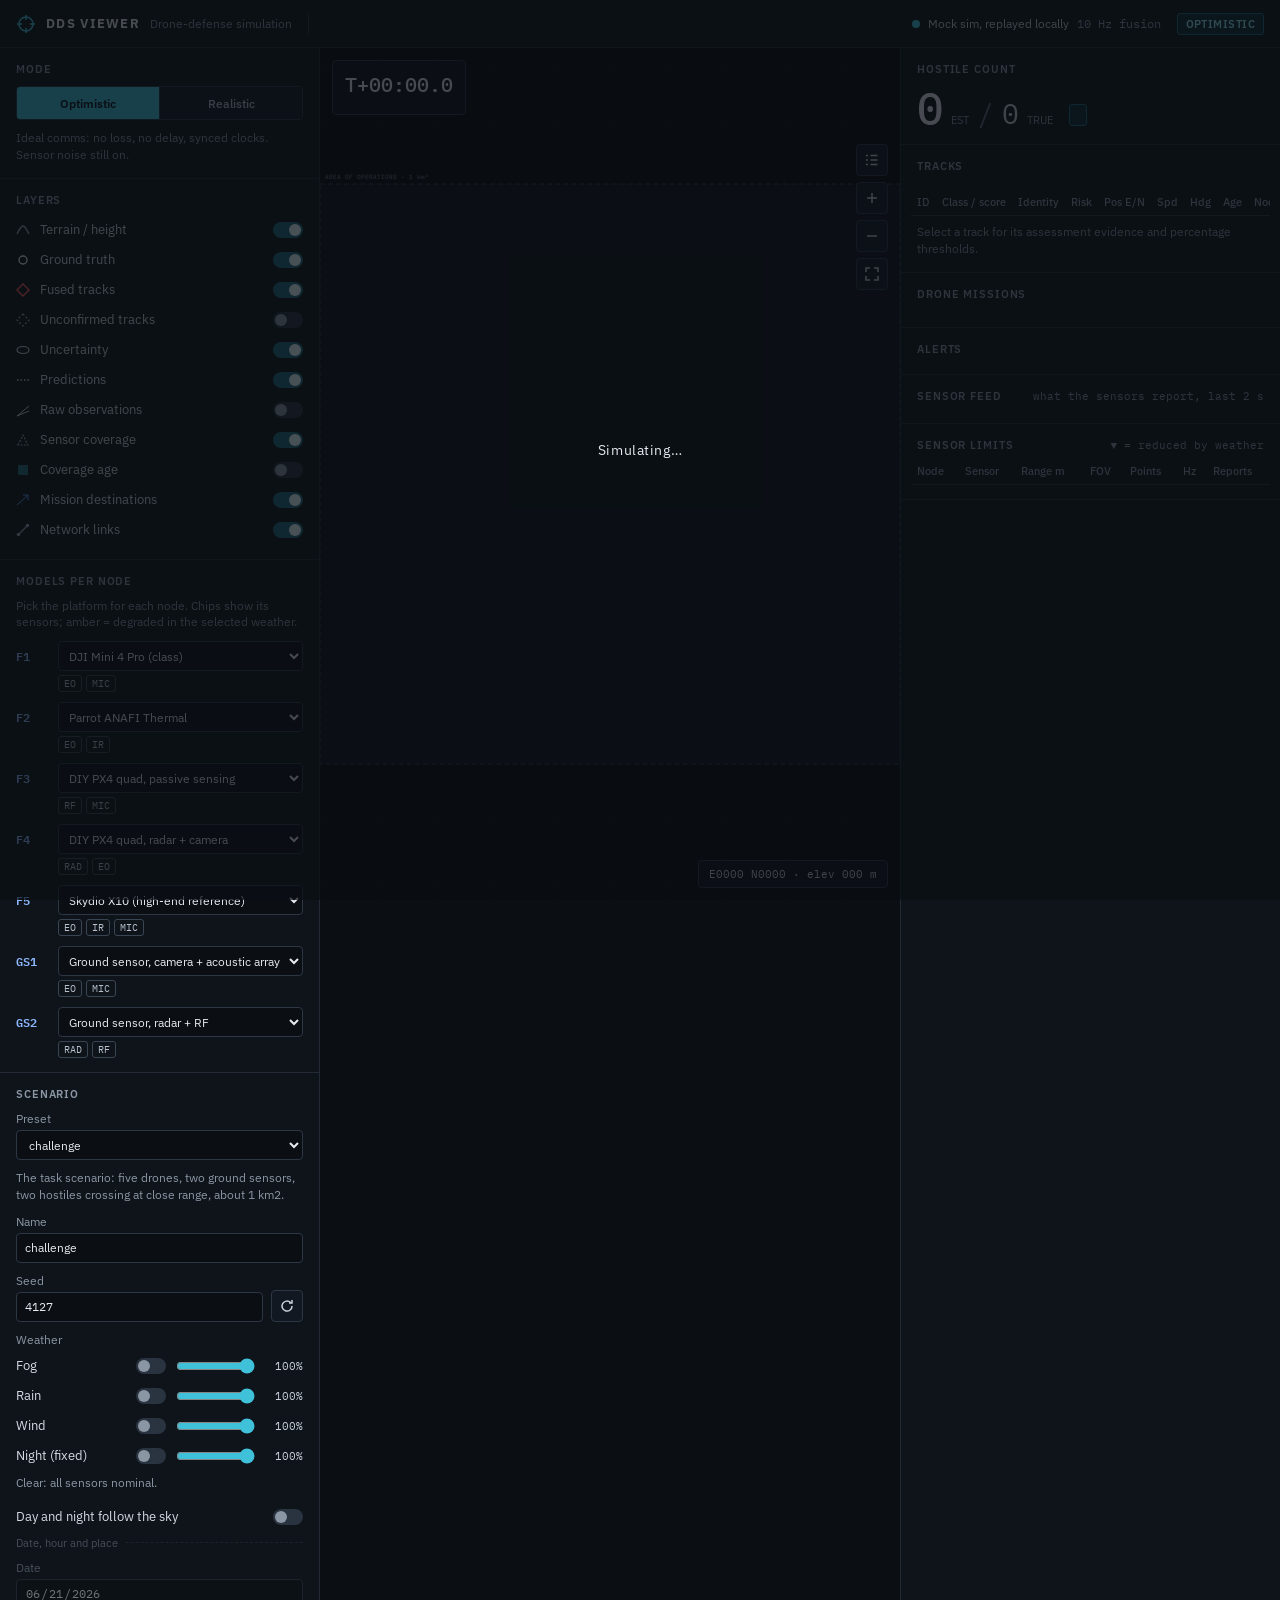
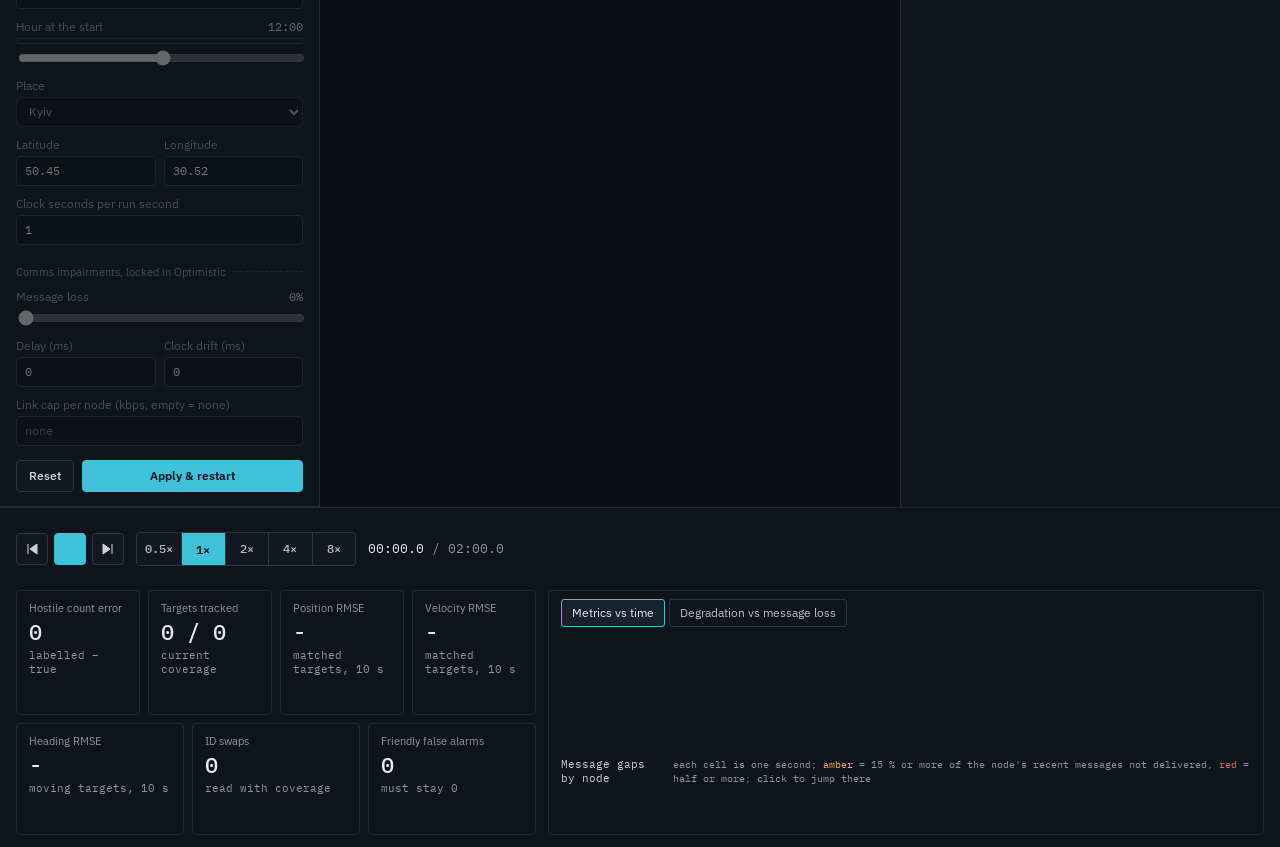
<file: ui/viewer/index.html>
<!doctype html>
<html lang="en">
<head>
<meta charset="utf-8">
<meta name="viewport" content="width=device-width, initial-scale=1">
<title>DDS Viewer - drone-defense simulation</title>
<link rel="preconnect" href="https://fonts.googleapis.com">
<link rel="stylesheet" href="https://fonts.googleapis.com/css2?family=IBM+Plex+Mono:wght@400;500;600&family=IBM+Plex+Sans:wght@400;500;600;700&display=swap">
<link rel="stylesheet" href="styles.css">
</head>
<body>
<div class="app">

<header class="top">
  <div class="brand">
    <svg width="20" height="20" viewBox="0 0 20 20" aria-hidden="true"><circle cx="10" cy="10" r="7" fill="none" stroke="#3FC1D9" stroke-width="1.5"/><path d="M10 1v5M10 14v5M1 10h5M14 10h5" stroke="#3FC1D9" stroke-width="1.5"/></svg>
    <b>DDS VIEWER</b><span>Drone-defense simulation</span>
  </div>
  <div class="vsep"></div>
  <span class="mono" id="runTitle" style="font-size:12px;color:#C9D1DB"></span>
  <div class="grow"></div>
  <span class="status"><i></i>Mock sim, replayed locally <span class="mono" style="color:#8B96A5">10 Hz fusion</span></span>
  <span class="chip cyan" id="modeChip">OPTIMISTIC</span>
</header>

<div class="body">

<aside class="left" aria-label="Layers and scenario">
  <div class="sec">
    <p class="h">Mode</p>
    <div class="seg" role="radiogroup" aria-label="Simulation mode" id="modeSeg">
      <button role="radio" data-v="optimistic" aria-checked="true" class="on">Optimistic</button>
      <button role="radio" data-v="realistic" aria-checked="false">Realistic</button>
    </div>
    <p class="note" id="modeNote"></p>
  </div>

  <div class="sec" style="gap:2px">
    <p class="h" style="margin-bottom:6px">Layers</p>
    <div id="layers"></div>
  </div>

  <div class="sec">
    <p class="h">Models per node</p>
    <p class="note">Pick the platform for each node. Chips show its sensors; amber = degraded in the selected weather.</p>
    <div id="loadout" style="display:flex;flex-direction:column;gap:10px"></div>
  </div>

  <div class="sec">
    <p class="h">Scenario</p>
    <label class="fld">Preset<select class="inp" id="preset" aria-label="Scenario preset"></select></label>
    <p class="note" id="presetNote"></p>
    <label class="fld">Name<input class="inp" id="name" type="text" value="Crossing pair"></label>
    <div class="row" style="align-items:flex-end">
      <label class="fld" style="flex:1 1 auto">Seed<input class="inp mono" id="seed" type="number" min="1" max="99999" value="4127"></label>
      <button class="ibtn" id="newSeed" aria-label="New random seed"><svg width="16" height="16" viewBox="0 0 16 16" aria-hidden="true"><path d="M13 8a5 5 0 1 1-1.5-3.5M13 2v3h-3" fill="none" stroke="currentColor" stroke-width="1.5"/></svg></button>
    </div>
    <div class="fld">Weather
      <div id="wxList"></div>
      <span id="wxNote" style="line-height:1.4"></span>
    </div>
    <div class="fld" id="skyBox"></div>
    <fieldset class="comms" id="comms" disabled>
      <legend id="commsLegend">Comms impairments, locked in Optimistic</legend>
      <label class="fld"><span style="display:flex;justify-content:space-between">Message loss <span class="mono" style="color:#C9D1DB" id="lossVal">0%</span></span><input type="range" id="loss" min="0" max="100" value="0" style="width:100%;accent-color:#3FC1D9"></label>
      <div class="row">
        <label class="fld" style="flex:1 1 0">Delay (ms)<input class="inp mono" id="delay" type="number" min="0" max="3000" step="50" value="0"></label>
        <label class="fld" style="flex:1 1 0">Clock drift (ms)<input class="inp mono" id="drift" type="number" min="0" max="2000" step="50" value="0"></label>
      </div>
      <label class="fld">Link cap per node (kbps, empty = none)<input class="inp mono" id="cap" type="number" min="1" step="1" placeholder="none"></label>
    </fieldset>
    <div class="row" style="padding-top:4px">
      <button class="btn" id="reset">Reset</button>
      <button class="btn pri" id="apply" style="flex:1 1 auto">Apply &amp; restart</button>
    </div>
  </div>
</aside>

<main class="map" aria-label="Map">
  <svg id="map" viewBox="0 0 1000 1000" preserveAspectRatio="xMidYMid meet" role="img" aria-label="Top-down map of the 1 km village area with friendly drones, ground sensors and fused tracks">
    <defs>
      <marker id="m-r" viewBox="0 0 10 10" refX="8" refY="5" markerWidth="6" markerHeight="6" orient="auto"><path d="M0 0L10 5L0 10z" fill="#FF5A5F"/></marker>
      <marker id="m-b" viewBox="0 0 10 10" refX="8" refY="5" markerWidth="6" markerHeight="6" orient="auto"><path d="M0 0L10 5L0 10z" fill="#5B9BFF"/></marker>
      <marker id="m-a" viewBox="0 0 10 10" refX="8" refY="5" markerWidth="6" markerHeight="6" orient="auto"><path d="M0 0L10 5L0 10z" fill="#F5B13D"/></marker>
      <marker id="m-p" viewBox="0 0 10 10" refX="8" refY="5" markerWidth="6" markerHeight="6" orient="auto"><path d="M0 0L10 5L0 10z" fill="#5FD0C0"/></marker>
      <marker id="m-n" viewBox="0 0 10 10" refX="8" refY="5" markerWidth="6" markerHeight="6" orient="auto"><path d="M0 0L10 5L0 10z" fill="#A9B3BF"/></marker>
      <pattern id="grid" width="100" height="100" patternUnits="userSpaceOnUse"><path d="M100 0H0V100" fill="none" stroke="#FFFFFF" stroke-opacity="0.04"/></pattern>
      <clipPath id="clip"><rect width="1000" height="1000"/></clipPath>
    </defs>
    <rect x="-4000" y="-4000" width="9000" height="9000" fill="#080B0F"/>
    <rect x="-4000" y="-4000" width="9000" height="9000" fill="url(#grid)"/>
    <rect width="1000" height="1000" fill="#0D1318"/>
    <g id="terrain" clip-path="url(#clip)"></g>
    <g id="coverageAge" clip-path="url(#clip)" pointer-events="none"></g>
    <rect width="1000" height="1000" fill="none" stroke="#3A4553" stroke-width="1.5" stroke-dasharray="8 6"/>
    <text class="t" x="8" y="-8" style="fill:#6F7B89">AREA OF OPERATIONS · 1 km²</text>
    <g id="cover"></g>
    <g id="jam"></g>
    <g id="links"></g>
    <g id="raw"></g>
    <g id="truth"></g>
    <g id="cross"></g>
    <g id="late"></g>
    <g id="fixed"></g>
    <g id="trk"></g>
    <g id="missions" pointer-events="none"></g>
    <g id="furniture"></g>
  </svg>

  <div class="hud" style="top:12px;left:12px;display:flex;flex-direction:column;gap:6px;padding:10px 12px">
    <span class="mono" style="font-size:20px;font-weight:500" id="clock">T+00:00.0</span>
    <span class="mono" style="font-size:11px;color:#8B96A5" id="frameInfo"></span>
  </div>
  <div class="chip amber" id="crossBanner" role="status" style="position:absolute;top:12px;left:50%;transform:translateX(-50%);height:auto;padding:8px 12px;font-size:12px;white-space:nowrap;display:none"></div>
  <div style="position:absolute;top:96px;right:12px;display:flex;flex-direction:column;gap:6px">
    <button class="ibtn" id="legendBtn" aria-label="Legend" aria-expanded="false" aria-controls="legend" title="Legend"><svg width="16" height="16" viewBox="0 0 16 16" aria-hidden="true"><path d="M2 3.5h2M2 8h2M2 12.5h2M6.5 3.5h7M6.5 8h7M6.5 12.5h7" fill="none" stroke="currentColor" stroke-width="1.5"/></svg></button>
    <button class="ibtn" id="zin" aria-label="Zoom in"><svg width="16" height="16" viewBox="0 0 16 16" aria-hidden="true"><path d="M8 3v10M3 8h10" stroke="currentColor" stroke-width="1.5"/></svg></button>
    <button class="ibtn" id="zout" aria-label="Zoom out"><svg width="16" height="16" viewBox="0 0 16 16" aria-hidden="true"><path d="M3 8h10" stroke="currentColor" stroke-width="1.5"/></svg></button>
    <button class="ibtn" id="zfit" aria-label="Fit area"><svg width="16" height="16" viewBox="0 0 16 16" aria-hidden="true"><path d="M2 6V2h4M10 2h4v4M14 10v4h-4M6 14H2v-4" fill="none" stroke="currentColor" stroke-width="1.5"/></svg></button>
  </div>
  <section class="hud legend" id="legend" aria-label="Map legend" hidden>
    <div class="lg-head">
      <b>Legend</b>
      <label class="lg-all"><input type="checkbox" id="legendAll"> All symbols</label>
      <button class="ibtn" id="legendClose" aria-label="Close legend"><svg width="14" height="14" viewBox="0 0 14 14" aria-hidden="true"><path d="M2 2l10 10M12 2L2 12" stroke="currentColor" stroke-width="1.5"/></svg></button>
    </div>
    <div id="legendBody"></div>
  </section>
  <div class="hud mono" id="coord" style="bottom:12px;right:12px;padding:6px 10px;font-size:11px;color:#C9D1DB">E0000 N0000 · elev 000 m</div>
</main>

<aside class="right" aria-label="Operator picture">
  <div class="sec">
    <p class="h">Hostile count</p>
    <div class="row" style="align-items:flex-end;gap:16px;flex-wrap:wrap">
      <div style="display:flex;align-items:baseline;gap:8px">
        <span class="mono" style="font-size:44px;font-weight:500;line-height:1" id="cntEst">0</span><span style="font-size:11px;color:#8B96A5">EST</span>
        <span class="mono" style="font-size:28px;color:#5C6673;line-height:1">/</span>
        <span class="mono" style="font-size:28px;color:#C9D1DB;line-height:1" id="cntTrue">0</span><span style="font-size:11px;color:#8B96A5">TRUE</span>
      </div>
      <span class="chip cyan" id="cntChip" style="margin-bottom:4px"></span>
    </div>
  </div>
  <div class="sec" style="gap:8px">
    <div style="display:flex;justify-content:space-between;align-items:center"><p class="h">Tracks</p><span class="mono" style="font-size:11px;color:#8B96A5" id="trkCount"></span></div>
    <div id="assessmentCounts" style="display:flex;flex-wrap:wrap;gap:6px;font-size:11px" aria-label="Current assessments"></div>
    <div style="overflow-x:auto;margin:0 -6px">
      <table class="tbl mono">
        <thead><tr><th>ID</th><th>Class / score</th><th title="Verified identity score from fleet identity and trusted beacons">Identity</th><th title="Observed behavior risk; 50% is neutral evidence">Risk</th><th>Pos E/N</th><th>Spd</th><th>Hdg</th><th>Age</th><th>Nodes</th></tr></thead>
        <tbody id="trkBody"></tbody>
      </table>
    </div>
    <p class="note">Select a track for its assessment evidence and percentage thresholds.</p>
  </div>
  <div class="sec" style="gap:6px">
    <p class="h">Drone missions</p>
    <div id="missionStatus" class="mono" style="font-size:11px;display:flex;flex-direction:column;gap:5px"></div>
    <div id="coverageStatus" style="font-size:11px;color:#8B96A5"></div>
  </div>
  <div class="sec" style="gap:0">
    <div style="display:flex;justify-content:space-between;align-items:center;padding-bottom:4px"><p class="h">Alerts</p><span class="mono" style="font-size:11px;color:#8B96A5" id="alertCount"></span></div>
    <div id="alerts"></div>
  </div>
  <div class="sec" style="gap:6px">
    <div style="display:flex;justify-content:space-between;align-items:center"><p class="h">Sensor feed</p><span class="mono" style="font-size:11px;color:#8B96A5">what the sensors report, last 2 s</span></div>
    <div id="feed" class="mono" style="font-size:11px;display:flex;flex-direction:column;gap:3px"></div>
  </div>
  <div class="sec" style="gap:6px">
    <div style="display:flex;justify-content:space-between;align-items:center"><p class="h">Sensor limits</p><span class="mono" style="font-size:11px;color:#8B96A5">▼ = reduced by weather</span></div>
    <div style="overflow:auto;max-height:280px;margin:0 -6px">
      <table class="tbl mono"><thead><tr><th>Node</th><th>Sensor</th><th>Range m</th><th>FOV</th><th>Points</th><th>Hz</th><th>Reports</th></tr></thead><tbody id="limits"></tbody></table>
    </div>
  </div>
  <div class="sec" style="gap:6px;display:none" id="healthSec">
    <div style="display:flex;justify-content:space-between;align-items:center"><p class="h">Node health</p><span class="mono" style="font-size:11px;color:#8B96A5">C2's view · what the node holds</span></div>
    <label class="late-toggle"><input type="checkbox" id="lateToggle"> Retrospective corrections <span>(uses later arrivals; metrics show the live picture)</span></label>
    <div style="overflow:auto;max-height:240px;margin:0 -6px">
      <table class="tbl mono"><thead><tr><th>Node</th><th>Link</th><th>Lost</th><th>Silent s</th><th>Node offline</th><th>Held s</th></tr></thead><tbody id="health"></tbody></table>
    </div>
    <div id="lateBody" class="late-body"></div>
  </div>
  <div class="sec" style="border-bottom:0" id="detail"></div>
</aside>
</div>

<footer class="bar" aria-label="Playback and metrics">
  <div class="row" style="flex-wrap:wrap;align-items:center;gap:12px">
    <div class="row" style="gap:6px">
      <button class="ibtn" id="back" aria-label="Step back"><svg width="16" height="16" viewBox="0 0 16 16" aria-hidden="true"><path d="M4 3v10M13 3L6 8l7 5z" fill="currentColor" stroke="currentColor"/></svg></button>
      <button class="ibtn pri" id="play" aria-label="Pause"></button>
      <button class="ibtn" id="fwd" aria-label="Step forward"><svg width="16" height="16" viewBox="0 0 16 16" aria-hidden="true"><path d="M12 3v10M3 3l7 5-7 5z" fill="currentColor" stroke="currentColor"/></svg></button>
    </div>
    <div class="seg" role="radiogroup" aria-label="Playback speed" id="speedSeg" style="width:220px">
      <button role="radio" data-v="0.5" aria-checked="false" class="mono">0.5×</button>
      <button role="radio" data-v="1" aria-checked="true" class="on mono">1×</button>
      <button role="radio" data-v="2" aria-checked="false" class="mono">2×</button>
      <button role="radio" data-v="4" aria-checked="false" class="mono">4×</button>
      <button role="radio" data-v="8" aria-checked="false" class="mono">8×</button>
    </div>
    <span class="mono" style="font-size:13px"><span id="tNow">00:00.0</span> <span style="color:#8B96A5">/ <span id="tTotal">02:00.0</span></span></span>
    <div class="tl">
      <svg viewBox="0 0 1000 40" width="100%" height="40" preserveAspectRatio="none" id="tlSvg" aria-hidden="true"></svg>
      <input type="range" id="scrub" min="0" max="1200" value="0" aria-label="Scrub timeline">
      <div class="mono" id="tlLabels" style="position:relative;height:14px;font-size:10px;color:#8B96A5"></div>
    </div>
  </div>
  <div class="row" style="flex-wrap:wrap;gap:12px;align-items:stretch">
    <div class="row" style="flex:1 1 520px;flex-wrap:wrap">
      <div class="mt" id="mCount"><span>Hostile count error</span><b>0</b><span class="mono">labelled − true</span></div>
      <div class="mt" id="mCoverage" title="Geometrically matched scenario targets, independent of their assessed class. Read alongside ID swaps."><span>Targets tracked</span><b>0 / 0</b><span class="mono">current coverage</span></div>
      <div class="mt" id="mRmse"><span>Position RMSE</span><b>-</b><span class="mono">matched targets, 10 s</span></div>
      <div class="mt" id="mVelocity"><span>Velocity RMSE</span><b>-</b><span class="mono">matched targets, 10 s</span></div>
      <div class="mt" id="mHeading"><span>Heading RMSE</span><b>-</b><span class="mono">moving targets, 10 s</span></div>
      <div class="mt" id="mSwap" title="Zero swaps with missing targets does not demonstrate stable identities."><span>ID swaps</span><b>0</b><span class="mono">read with coverage</span></div>
      <div class="mt" id="mFfa"><span>Friendly false alarms</span><b>0</b><span class="mono">must stay 0</span></div>
    </div>
    <div style="flex:999 1 520px;min-width:0;background:#0F141A;border:1px solid #222A35;border-radius:4px;padding:8px 12px;display:flex;flex-direction:column;gap:6px">
      <div class="row" style="align-items:center;gap:16px;flex-wrap:wrap">
        <div role="tablist" aria-label="Metrics chart" class="row" style="gap:4px">
          <button class="tab" role="tab" id="tabTime" aria-selected="true">Metrics vs time</button>
          <button class="tab" role="tab" id="tabDeg" aria-selected="false">Degradation vs message loss</button>
        </div>
        <span class="grow"></span>
        <span class="mono" id="chartLegend" style="font-size:11px;color:#C9D1DB"></span>
      </div>
      <svg viewBox="0 0 800 130" width="100%" id="chart" role="img" aria-label="Metrics chart"></svg>
      <span class="note mono" id="chartNote" style="font-size:10px"></span>
      <div class="row" style="align-items:baseline;gap:8px"><span class="mono" style="font-size:11px;color:#C9D1DB">Message gaps by node</span><span class="note mono" style="font-size:10px">each cell is one second; <span style="color:#F5B13D">amber</span> = 15 % or more of the node's recent messages not delivered, <span style="color:#FF5A5F">red</span> = half or more; click to jump there</span></div>
      <svg viewBox="0 0 800 40" width="100%" id="gapSvg" role="img" aria-label="Message gaps by node over time" style="cursor:pointer"></svg>
    </div>
  </div>
</footer>
</div>
<script src="catalog.js"></script>
<script src="coverage.js"></script>
<script src="missions.js"></script>
<script src="scenarios.js"></script>
<script src="messages.js"></script>
<script src="weather.js"></script>
<script src="jamming.js"></script>
<script src="navigation.js"></script>
<script src="linkcap.js"></script>
<script src="storefwd.js"></script>
<script src="latedata.js"></script>
<script src="late-ui.js"></script>
<script src="drones.js"></script>
<script src="encounters.js"></script>
<script src="behavior.js"></script>
<script src="traffic.js"></script>
<script src="friend-foe.js"></script>
<script src="investigations.js"></script>
<script src="metrics.js"></script>
<script src="assessment.js"></script>
<script src="intent.js"></script>
<script src="sim.js"></script>
<script src="weather-ui.js"></script>
<script src="legend.js"></script>
<script src="village.js"></script>
<div id="busy" role="status" aria-live="polite" hidden>Simulating…</div>
<script src="runcache.js"></script>
<script src="app.js"></script>
</body>
</html>
</file>
<file: ui/viewer/styles.css>
* { box-sizing: border-box; }
body { margin: 0; background: #0B0F14; color: #E6EAF0; font-family: 'IBM Plex Sans', system-ui, sans-serif; }
a { color: #3FC1D9; }
button, input, select { font: inherit; color: inherit; }
.mono { font-family: 'IBM Plex Mono', ui-monospace, Consolas, monospace; }
.app { display: flex; flex-direction: column; min-height: 100vh; }

header.top { display: flex; flex-wrap: wrap; align-items: center; gap: 16px; padding: 8px 16px; min-height: 48px; background: #0F141A; border-bottom: 1px solid #222A35; }
.brand { display: flex; align-items: center; gap: 10px; }
.brand b { font-size: 13px; font-weight: 700; letter-spacing: .1em; }
.brand span { font-size: 12px; color: #8B96A5; }
.vsep { width: 1px; height: 20px; background: #2C3644; }
.grow { flex: 1 1 auto; }
.status { display: inline-flex; align-items: center; gap: 8px; font-size: 12px; color: #C9D1DB; }
.status i { width: 8px; height: 8px; border-radius: 4px; background: #3FC1D9; display: inline-block; }

.body { display: flex; flex-wrap: wrap; align-items: stretch; flex: 1 1 auto; }
aside.left { flex: 1 1 264px; max-width: 340px; background: #0F141A; border-right: 1px solid #222A35; display: flex; flex-direction: column; }
aside.right { flex: 1 1 380px; background: #0F141A; border-left: 1px solid #222A35; display: flex; flex-direction: column; min-width: 0; }
main.map { flex: 999 1 560px; min-width: 0; background: #080B0F; height: calc(100vh - 48px); min-height: 480px; align-self: flex-start; position: sticky; top: 0; }
main.map > svg { position: absolute; inset: 0; width: 100%; height: 100%; display: block; touch-action: none; cursor: grab; }

.h { margin: 0; font-size: 11px; font-weight: 600; letter-spacing: .08em; text-transform: uppercase; color: #8B96A5; }
.sec { padding: 14px 16px; border-bottom: 1px solid #222A35; display: flex; flex-direction: column; gap: 10px; }
.note { margin: 0; font-size: 12px; color: #8B96A5; line-height: 1.4; }
.seg { display: flex; border: 1px solid #2C3644; border-radius: 4px; overflow: hidden; }
.seg button { flex: 1 1 0; min-height: 32px; padding: 0 8px; background: #121821; border: 0; border-right: 1px solid #2C3644; font-size: 12px; font-weight: 500; color: #B7C0CC; cursor: pointer; }
.seg button:last-child { border-right: 0; }
.seg button.on { background: #3FC1D9; color: #061217; font-weight: 600; }
.lyr { display: flex; align-items: center; gap: 10px; min-height: 30px; font-size: 13px; color: #D5DBE3; cursor: pointer; }
.lyr .n { flex: 1 1 auto; }
.sw { appearance: none; -webkit-appearance: none; width: 30px; height: 16px; border-radius: 8px; background: #2A3340; position: relative; margin: 0; cursor: pointer; flex: none; }
.sw::after { content: ""; position: absolute; top: 2px; left: 2px; width: 12px; height: 12px; border-radius: 6px; background: #8B96A5; }
.sw:checked { background: #1D6A79; }
.sw:checked::after { left: 16px; background: #E8FBFF; }
.sw:focus-visible, button:focus-visible, .inp:focus-visible, input[type=range]:focus-visible { outline: 2px solid #8FE3F2; outline-offset: 2px; }
.wxrow { display: flex; align-items: center; gap: 8px; }
.wxrow .lyr { flex: 0 0 150px; }
.wxrow input[type=range] { flex: 1 1 auto; min-width: 0; accent-color: #3FC1D9; }
.wxrow .mono { flex: 0 0 38px; text-align: right; font-size: 11px; color: #C9D1DB; }
.skybar { height: 6px; border-radius: 3px; border: 1px solid #2C3644; }
.fld { display: flex; flex-direction: column; gap: 4px; font-size: 12px; color: #8B96A5; }
.inp { height: 30px; padding: 0 8px; background: #0B0F14; border: 1px solid #2C3644; border-radius: 4px; color: #E6EAF0; font-size: 12px; width: 100%; }
.ibtn { width: 32px; height: 32px; display: inline-flex; align-items: center; justify-content: center; background: #121821; border: 1px solid #2C3644; border-radius: 4px; color: #C9D1DB; cursor: pointer; padding: 0; flex: none; }
.ibtn.pri { background: #3FC1D9; border-color: #3FC1D9; color: #061217; }
.btn { min-height: 32px; padding: 0 12px; background: #121821; border: 1px solid #2C3644; border-radius: 4px; color: #D5DBE3; font-size: 12px; font-weight: 500; cursor: pointer; }
.btn.pri { background: #3FC1D9; border-color: #3FC1D9; color: #061217; font-weight: 600; }
fieldset.comms { margin: 0; padding: 10px 0 0; border: 0; border-top: 1px dashed #2C3644; display: flex; flex-direction: column; gap: 10px; }
fieldset.comms:disabled { opacity: .45; }
fieldset.comms legend { padding: 0 6px 0 0; font-size: 11px; color: #8B96A5; }
.row { display: flex; gap: 8px; }

.chip { display: inline-flex; align-items: center; gap: 6px; height: 22px; padding: 0 8px; border-radius: 3px; font-size: 11px; font-weight: 600; letter-spacing: .04em; }
.chip.cyan { background: #0F2A31; color: #8FE3F2; border: 1px solid #1D6A79; }
.chip.amber { background: #2A1F08; color: #FFD58A; border: 1px solid #F5B13D; }
.chip.red { background: #2A1012; color: #FF9A9D; border: 1px solid #FF5A5F; }

.tbl { border-collapse: collapse; width: 100%; font-size: 11px; }
.tbl th { text-align: left; font-weight: 500; color: #8B96A5; padding: 6px; border-bottom: 1px solid #2C3644; white-space: nowrap; font-family: 'IBM Plex Sans', sans-serif; }
.tbl td { padding: 5px 6px; border-bottom: 1px solid #1B222C; white-space: nowrap; color: #D5DBE3; }
.tbl tr.sel td { background: #123039; color: #F2FBFD; }
.tbl tr { cursor: pointer; }
.idb { border: 0; padding: 0 4px; font: inherit; font-weight: 600; border-radius: 2px; cursor: pointer; background: transparent; }
.idb.h { background: #FF5A5F; color: #14080A; }
.idb.u { border: 1px dashed #F5B13D; color: #F5B13D; }
.idb.f { color: #8DB8FF; }
.idb.p { color: #5FD0C0; }
.idb.n { border: 1px dashed #A9B3BF; color: #A9B3BF; }
.track-icon { display: block; flex: none; object-fit: contain; }
.track-icon-small { width: 24px; height: 24px; }
.track-class { display: inline-flex; align-items: center; gap: 6px; vertical-align: middle; }
.track-icon-detail { width: 64px; height: 64px; }
.track-detail-heading { display: flex; align-items: center; gap: 10px; }
.track-detail-title { display: flex; flex: 1 1 auto; min-width: 0; align-items: flex-start; flex-direction: column; gap: 5px; }
.track-detail-title strong { font-size: 13px; line-height: 1.4; font-weight: 600; overflow-wrap: anywhere; }
.al { display: flex; gap: 10px; align-items: flex-start; padding: 8px 0; border-bottom: 1px solid #1B222C; font-size: 12px; color: #D5DBE3; }
.al:last-child { border-bottom: 0; }
.sev { flex: none; width: 52px; font-family: 'IBM Plex Mono', monospace; font-size: 10px; font-weight: 600; letter-spacing: .04em; padding-top: 1px; }
.tag { padding: 2px 6px; border: 1px solid #3A4553; border-radius: 3px; }

.t { font-family: 'IBM Plex Mono', monospace; font-size: 10px; fill: #9AA4B2; paint-order: stroke; stroke: #0D1318; stroke-width: 3px; stroke-linejoin: round; }
.tb { font-family: 'IBM Plex Mono', monospace; font-size: 11px; font-weight: 600; }
@keyframes pulse { 0% { opacity: .95; } 50% { opacity: .3; } 100% { opacity: .95; } }
.pulse { animation: pulse 1.6s ease-in-out infinite; }
@media (prefers-reduced-motion: reduce) { .pulse { animation: none; } }

.hud { position: absolute; background: rgba(15,20,26,.92); border: 1px solid #2C3644; border-radius: 4px; }
.mt { flex: 1 1 120px; padding: 10px 12px; background: #0F141A; border: 1px solid #222A35; border-radius: 4px; display: flex; flex-direction: column; gap: 2px; }
.mt b { font-family: 'IBM Plex Mono', monospace; font-size: 22px; font-weight: 500; color: #E6EAF0; }
.mt.bad b { color: #FF8A8D; }
.mt span { font-size: 11px; color: #8B96A5; }
.tab { min-height: 28px; padding: 0 10px; background: transparent; border: 1px solid #2C3644; border-radius: 3px; font-size: 12px; color: #B7C0CC; cursor: pointer; }
.tab[aria-selected=true] { background: #18222D; border-color: #3FC1D9; color: #E6EAF0; }

footer.bar { background: #0F141A; border-top: 1px solid #222A35; padding: 12px 16px; display: flex; flex-direction: column; gap: 12px; }
.tl { position: relative; flex: 1 1 420px; min-width: 0; }
.tl input[type=range] { position: absolute; left: 0; top: 0; width: 100%; height: 40px; margin: 0; opacity: 0; cursor: pointer; }
.tl input[type=range]:focus-visible { opacity: 1; background: transparent; }
.empty { padding: 24px 16px; color: #8B96A5; font-size: 13px; }

.node-row { display: flex; flex-direction: column; gap: 4px; }
.node-row label { display: flex; align-items: center; gap: 8px; font-size: 12px; color: #C9D1DB; }
.node-row label b { width: 34px; font-family: 'IBM Plex Mono', monospace; font-weight: 600; color: #8DB8FF; }
.node-row select { flex: 1 1 auto; height: 30px; padding: 0 6px; background: #0B0F14; border: 1px solid #2C3644; border-radius: 4px; color: #E6EAF0; font-size: 12px; min-width: 0; }
.mods { display: flex; flex-wrap: wrap; gap: 4px; padding-left: 42px; }
.mod { font-family: 'IBM Plex Mono', monospace; font-size: 10px; padding: 1px 5px; border: 1px solid #3A4553; border-radius: 3px; color: #B7C0CC; }
.mod.warn { border-color: #F5B13D; color: #FFD58A; }

.hud[hidden] { display: none; }
.legend { top: 12px; right: 56px; width: min(360px, calc(100% - 68px)); max-height: calc(100% - 24px); overflow: auto; z-index: 5; }
.lg-head { position: sticky; top: 0; display: flex; align-items: center; gap: 12px; padding: 8px 10px 8px 12px; background: #0F141A; border-bottom: 1px solid #2C3644; }
.lg-head b { flex: 1 1 auto; font-size: 13px; letter-spacing: .04em; }
.lg-all { display: flex; align-items: center; gap: 6px; font-size: 12px; color: #C9D1DB; cursor: pointer; }
.lg-sec { padding: 10px 12px; border-bottom: 1px solid #1B222C; display: flex; flex-direction: column; gap: 8px; }
.lg-sec:last-child { border-bottom: 0; }
.lg-row { display: flex; align-items: center; gap: 10px; }
.lg-ico { flex: none; background: #0D1318; border: 1px solid #1B222C; border-radius: 3px; }
.lg-nm { font-size: 12px; font-weight: 600; color: #E6EAF0; }
.lg-tx { font-size: 11px; color: #8B96A5; line-height: 1.4; }
.lg-n { font-size: 10px; color: #6F7B89; }
.lg-chips { display: flex; flex-wrap: wrap; gap: 6px; }
.lg-chip { display: inline-flex; align-items: center; gap: 5px; padding: 2px 7px; border: 1px solid #2C3644; border-radius: 3px; font-size: 11px; color: #6F7B89; }
.lg-chip.on { color: #D5DBE3; border-color: #3A4553; }

/* narrow screens: one column, map first and not pinned, wide tables scroll inside their box */
@media (max-width: 760px) {
  header.top { padding: 8px 12px; gap: 8px 12px; }
  .brand span, .vsep { display: none; }
  .body { flex-direction: column; flex-wrap: nowrap; }
  aside.left, aside.right { flex: 0 0 auto; max-width: none; width: 100%; border: 0; border-top: 1px solid #222A35; }
  main.map { order: -1; flex: 0 0 auto; width: 100%; height: 68vh; min-height: 360px; position: relative; align-self: stretch; }
  .legend { left: 12px; right: 12px; top: auto; bottom: 48px; width: auto; max-height: 62%; }
  .wxrow .lyr { flex-basis: 110px; }
  .row { flex-wrap: wrap; }
}

/* late data and cut-off nodes */
.late-toggle { display: flex; align-items: center; gap: 6px; font-size: 12px; color: #C9D1DB; cursor: pointer; }
.late-toggle span { color: #6F7B89; font-size: 11px; }
.tbl tr.pick { cursor: pointer; }
.tbl tr.pick:hover td { background: #141B24; }
.late-body { display: flex; flex-direction: column; gap: 6px; font-size: 12px; min-width: 0; overflow-x: auto; }
.late-card { display: flex; flex-wrap: wrap; align-items: center; gap: 6px 10px; padding: 6px 8px; border: 1px solid #3A2A2D; border-left: 3px solid #FF5A5F; background: #1A1316; color: #D5DBE3; }
.late-card.iso { border-color: #3A3350; border-left-color: #9B7BFF; background: #15131F; }
.late-note { color: #8B96A5; font-size: 11px; }
.late-btn { margin-left: auto; background: #1B222C; color: #D5DBE3; border: 1px solid #2C3644; border-radius: 3px; padding: 2px 8px; font: inherit; font-size: 11px; cursor: pointer; }
.late-btn:hover, .late-btn[aria-pressed="true"] { border-color: #9B7BFF; color: #fff; }

#busy { position: fixed; inset: 0; z-index: 50; display: flex; align-items: center; justify-content: center; background: rgba(11,15,20,.72); color: #E6EAF0; font-size: 14px; letter-spacing: .04em; }
#busy[hidden] { display: none; }
</file>
